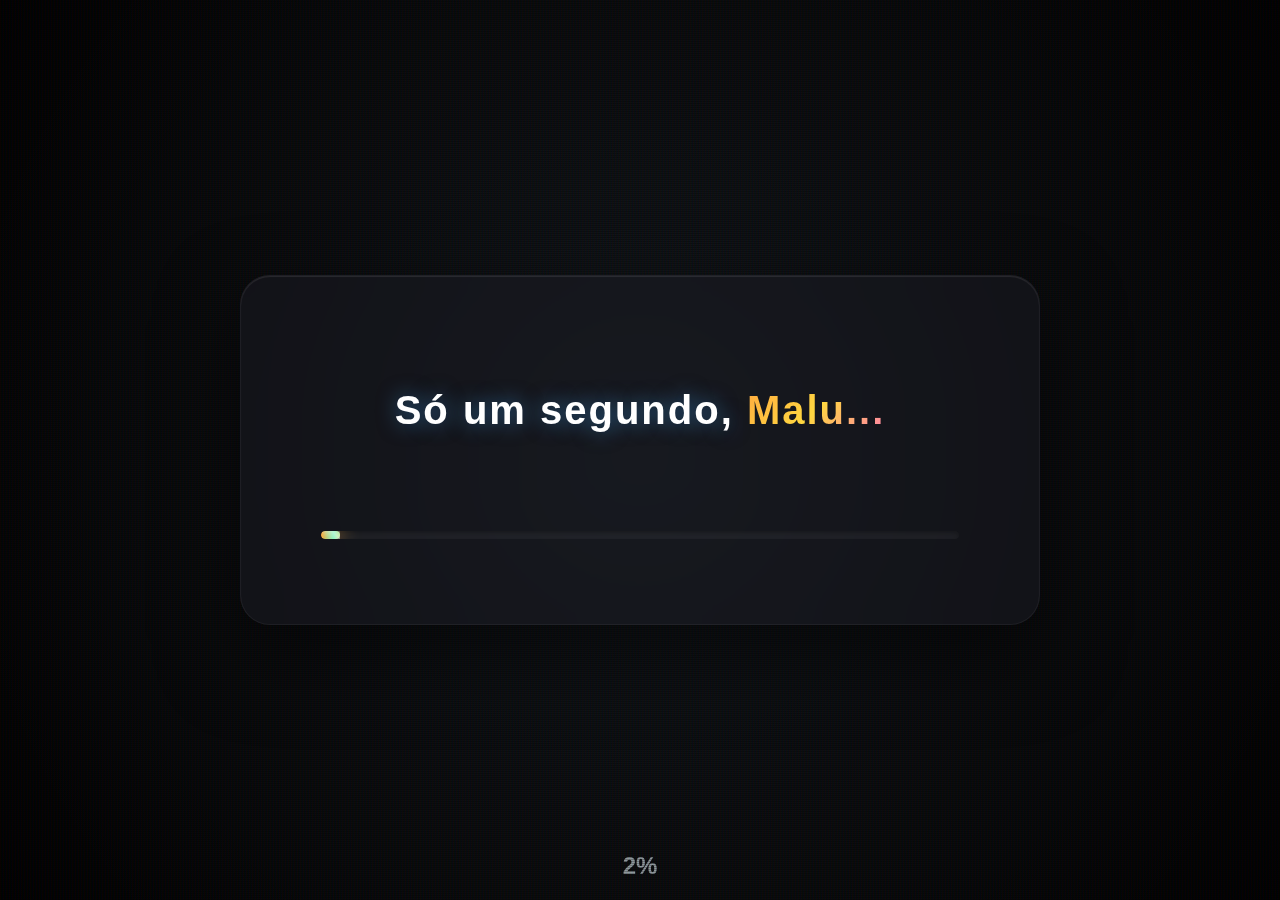
<file: index.html>
<!DOCTYPE html>
<html lang="en">
<head>
    <meta charset="UTF-8">
    <meta name="viewport" content="width=device-width, initial-scale=1.0">
    <title>Surpresa?</title>
    <link rel="stylesheet" href="assets/css/style.css">
</head>
<body>

    <!-- Vignette Overlay for Transitions -->
    <div id="vignette-overlay"></div>

    <!-- Confetti Canvas -->
    <canvas id="confetti-canvas"></canvas>

    <!-- Splash Screen Section -->
    <section id="splash-screen">
        <div class="splash-content">
            <div class="splash-text" data-text="Só um segundo, Malu...">Só um segundo, <span class="highlight-name">Malu...</span></div>
            
            <div class="progress-container">
                <div class="progress-bar"></div>
            </div>
            
            <button id="start-btn" class="hidden">Iniciar</button>
        </div>
        <div class="splash-footer">0%</div>
    </section>

    <!-- Scripts -->
    <script src="assets/js/utils/storage.js"></script>
    <script src="assets/js/animations/confetti.js"></script>
    <script src="assets/js/main.js"></script>
</body>
</html>
</file>
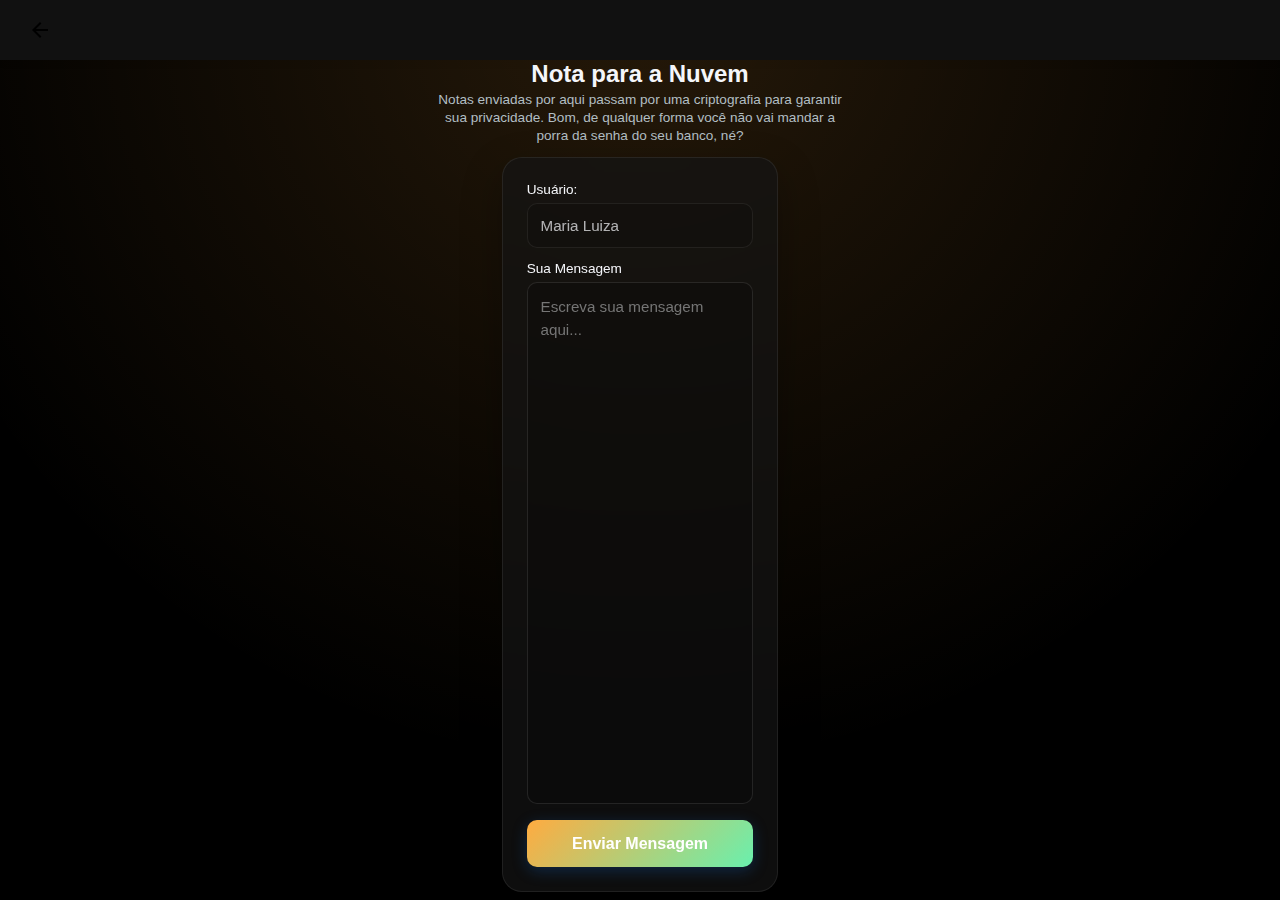
<file: assets/html/finale.html>
<!DOCTYPE html>
<html lang="pt-BR">
<head>
    <meta charset="UTF-8">
    <meta name="viewport" content="width=device-width, initial-scale=1.0">
    <title>Final</title>
    <link rel="stylesheet" href="../css/style.css">
    <style>
        /* Finale specific styles */
        body {
            overflow: hidden; /* Prevent page scroll */
            background-image: radial-gradient(circle at 50% 0%, rgba(255, 171, 64, 0.15), transparent 70%);
        }

        .finale-container {
            max-width: 500px;
            margin: 0 auto;
            padding: 0 1.5rem;
            text-align: center;
            height: calc(100dvh - 60px); /* Subtract header height */
            display: flex;
            flex-direction: column;
            justify-content: center;
            box-sizing: border-box;
        }
        
        .note-form {
            background: rgba(20, 20, 20, 0.7);
            backdrop-filter: blur(20px);
            -webkit-backdrop-filter: blur(20px);
            padding: 1.5rem;
            border-radius: 20px;
            box-shadow: 0 15px 40px rgba(0, 0, 0, 0.3);
            text-align: left;
            border: 1px solid rgba(255, 255, 255, 0.08);
            display: flex;
            flex-direction: column;
            flex-grow: 1;
            max-height: calc(100dvh - 100px); /* Ensure it fits in viewport */
            margin-bottom: 0.5rem;
        }

        h1 {
            font-size: 1.5rem;
            margin-bottom: 0.2rem;
        }

        .finale-desc {
            color: var(--text-light);
            font-size: 0.85rem;
            margin-bottom: 0.8rem;
            line-height: 1.3;
            padding: 0 1rem;
        }

        .form-group {
            margin-bottom: 0.8rem;
            flex-shrink: 0;
        }

        /* Make the message group grow to fill space */
        .form-group.message-group {
            flex-grow: 1;
            display: flex;
            flex-direction: column;
            min-height: 0;
            margin-bottom: 1rem;
        }

        .form-label {
            display: block;
            margin-bottom: 0.4rem;
            color: var(--text-color);
            font-weight: 500;
            font-size: 0.85rem;
        }

        .form-input, .form-textarea {
            width: 100%;
            padding: 0.8rem;
            border-radius: 10px;
            border: 1px solid rgba(255, 255, 255, 0.1);
            background: rgba(0, 0, 0, 0.2);
            color: var(--text-color);
            font-family: inherit;
            font-size: 0.95rem;
            transition: all 0.3s ease;
        }

        .form-input:focus, .form-textarea:focus {
            outline: none;
            border-color: var(--primary-color);
            box-shadow: 0 0 0 3px rgba(255, 171, 64, 0.15);
            background: rgba(0, 0, 0, 0.3);
        }

        .form-textarea {
            height: 100%; /* Fill the flex container */
            resize: none;
            overflow-y: auto;
            line-height: 1.5;
            min-height: 80px;
        }

        @media (max-width: 768px) {
            .finale-container {
                padding-left: 1rem;
                padding-right: 1rem;
            }
            
            .note-form {
                padding: 1.2rem;
            }
        }

        .submit-btn {
            width: 100%;
            padding: 0.9rem;
            background: linear-gradient(135deg, var(--primary-color), var(--secondary-color));
            color: white;
            border: none;
            border-radius: 10px;
            font-size: 1rem;
            font-weight: 600;
            cursor: pointer;
            transition: transform 0.2s, opacity 0.2s, box-shadow 0.2s;
            box-shadow: 0 4px 15px rgba(21, 101, 192, 0.3);
        }

        .submit-btn:hover {
            transform: translateY(-2px);
            opacity: 0.95;
            box-shadow: 0 6px 20px rgba(21, 101, 192, 0.4);
        }

        .submit-btn:active {
            transform: translateY(0);
        }

        .submit-btn:disabled {
            opacity: 0.7;
            cursor: not-allowed;
            transform: none;
        }

        .status-message {
            margin-top: 0.8rem;
            padding: 0.8rem;
            border-radius: 8px;
            text-align: center;
            display: none;
            font-weight: 500;
            font-size: 0.9rem;
            animation: fadeIn 0.3s ease;
        }

        @keyframes fadeIn {
            from { opacity: 0; transform: translateY(-10px); }
            to { opacity: 1; transform: translateY(0); }
        }

        .status-success {
            background: rgba(46, 204, 113, 0.15);
            color: var(--secondary-color);
            border: 1px solid var(--secondary-color);
        }

        .status-error {
            background: rgba(231, 76, 60, 0.15);
            color: #e74c3c;
            border: 1px solid rgba(231, 76, 60, 0.2);
        }
    </style>
</head>
<body>
    <!-- Vignette Overlay -->
    <div id="vignette-overlay" class="vignette-active"></div>

    <section id="finale-page">
        <header>
            <button class="icon-btn" id="back-btn" onclick="window.location.href='hub.html'" aria-label="Voltar">
                <img src="../media/icons/arrow-left.svg" alt="Voltar" class="icon-svg">
            </button>
        </header>

        <main class="finale-container">
            <h1>Nota para a Nuvem</h1>
            <p class="finale-desc">Notas enviadas por aqui passam por uma criptografia para garantir sua privacidade. Bom, de qualquer forma você não vai mandar a porra da senha do seu banco, né?</p>

            <form id="note-form" class="note-form">
                <div class="form-group">
                    <label for="name" class="form-label">Usuário:</label>
                    <input type="text" id="name" name="name" class="form-input" value="Maria Luiza" readonly style="opacity: 0.7; cursor: default;">
                </div>

                <div class="form-group message-group">
                    <label for="message" class="form-label">Sua Mensagem</label>
                    <textarea id="message" name="message" class="form-textarea" placeholder="Escreva sua mensagem aqui..." required></textarea>
                </div>

                <button type="submit" class="submit-btn">Enviar Mensagem</button>
                
                <div id="status-message" class="status-message"></div>
            </form>
        </main>
    </section>

    <script src="../js/send_note.js"></script>
    <script>
        // Simple vignette fade out on load
        window.addEventListener('load', () => {
            const vignette = document.getElementById('vignette-overlay');
            if(vignette) {
                setTimeout(() => {
                    vignette.classList.remove('vignette-active');
                }, 100);
            }
        });
    </script>
</body>
</html>
</file>
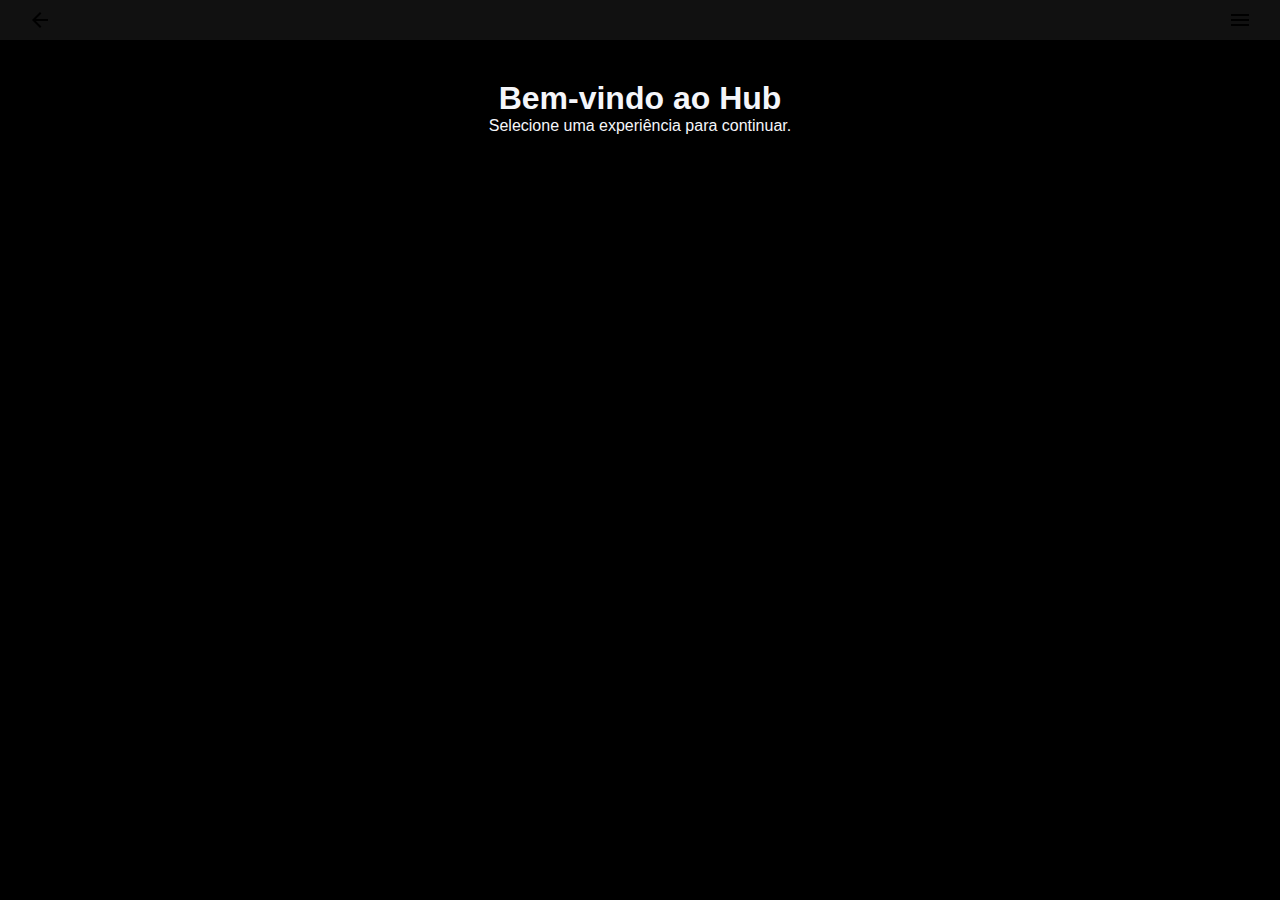
<file: assets/html/hub.html>
<!DOCTYPE html>
<html lang="en">
<head>
    <meta charset="UTF-8">
    <meta name="viewport" content="width=device-width, initial-scale=1.0">
    <title>Hub</title>
    <link rel="stylesheet" href="../css/style.css">
</head>
<body>
    <!-- Vignette Overlay (Starts active for fade-in effect) -->
    <div id="vignette-overlay" class="vignette-active"></div>

    <section id="hub-page" class="hub-visible">
        <header>
            <button class="icon-btn" id="back-btn" aria-label="Go Back">
                <img src="../media/icons/arrow-left.svg" alt="Back" class="icon-svg">
            </button>
            
            <button class="icon-btn" id="menu-btn" aria-label="Menu">
                <img src="../media/icons/menu.svg" alt="Menu" class="icon-svg">
            </button>
        </header>

        <main class="hub-main">
            <h1>Bem-vindo ao Hub</h1>
            <p>Selecione uma experiência para continuar.</p>

            <div class="hub-grid">
                <!-- Puns Card -->
                <div class="hub-card" onclick="window.location.href='puns.html'" style="--delay: 0.1s">
                    <div class="card-icon-wrapper">
                        <img src="../media/icons/smile.svg" alt="Puns" class="card-icon">
                    </div>
                    <div class="card-title">Piadas, literalmente...</div>
                    <div class="card-desc">
                        Bom, piadas... todos nós gostamos de piadas.
                    </div>
                </div>

                <!-- Messages Card -->
                <div class="hub-card" onclick="window.location.href='messages.html'" style="--delay: 0.2s">
                    <div class="card-icon-wrapper">
                        <img src="../media/icons/chat.svg" alt="Messages" class="card-icon">
                    </div>
                    <div class="card-title">Mensagem Especial</div>
                    <div class="card-desc">
                        Uma mensagem especial para você, com carinho.
                    </div>
                </div>

                <!-- Info Card -->
                <div class="hub-card" onclick="window.location.href='info.html'" style="--delay: 0.3s">
                    <div class="card-icon-wrapper">
                        <img src="../media/icons/info.svg" alt="Info" class="card-icon">
                    </div>
                    <div class="card-title">Sobre</div>
                    <div class="card-desc">
                        Que tal saber mais sobre tudo isso, huh?<br>
                        Vai ser divertido, prometo...
                    </div>
                </div>

                <!-- Finale Card -->
                <div class="hub-card card-finale" onclick="window.location.href='finale.html'" style="--delay: 0.4s">
                    <div class="card-icon-wrapper">
                        <img src="../media/icons/question.svg" alt="Finale" class="card-icon">
                    </div>
                    <div class="card-title">Deixe um Recado</div>
                    <div class="card-desc">
                        O título é bem intuitivo :D.
                    </div>
                </div>
            </div>
        </main>

        <!-- Sidebar Overlay -->
        <div id="sidebar-overlay"></div>

        <!-- Sidebar -->
        <aside id="sidebar">
            <div class="sidebar-header">
                <button class="icon-btn" id="close-btn" aria-label="Close Menu">
                    <img src="../media/icons/close.svg" alt="Close" class="icon-svg">
                </button>
            </div>

            <div class="profile-section">
                <div class="profile-container">
                    <div class="profile-pic"></div>
                    <img src="../media/images/myframe.webp" class="profile-frame" alt="Frame">
                </div>
                <h3>Antônio J. T. Neto</h3>
                <div class="class-badge">Turma de 2025</div>
            </div>

            <div class="sidebar-stats">
                <div class="stat-item">
                    <span class="stat-label">Dias Sobrevividos</span>
                    <span class="stat-value">1.068</span>
                </div>
                <div class="stat-item">
                    <span class="stat-label">Ouvimos Taylor Swift</span>
                    <span class="stat-value">984.257x</span>
                </div>
                <div class="stat-item">
                    <span class="stat-label">Páginas feitas do TC</span>
                    <span class="stat-value">8.173</span>
                </div>
                <div class="stat-item">
                    <span class="stat-label">Nível de sanidade</span>
                    <span class="stat-value">1%</span>
                </div>
                <div class="stat-item">
                    <span class="stat-label">Canetas perdidas</span>
                    <span class="stat-value">356</span>
                </div>
                <div class="stat-item">
                    <span class="stat-label">Atrasos nas aulas</span>
                    <span class="stat-value">172</span>
                </div>
                <div class="stat-item">
                    <span class="stat-label">Neurônios</span>
                    <span class="stat-value">3</span>
                </div>
            </div>

            <button class="finale-btn" id="reason-btn">
                <img src="../media/icons/question.svg" alt="Reason" class="icon-svg finale-icon">
                Motivo?
            </button>
        </aside>
    </section>

    <!-- Reason Overlay -->
    <div id="reason-overlay">
        <canvas id="fireworks-canvas"></canvas>

        <button id="back-btn-reason">
            <svg xmlns="http://www.w3.org/2000/svg" viewBox="0 0 24 24">
                <path d="M20 11H7.83l5.59-5.59L12 4l-8 8 8 8 1.41-1.41L7.83 13H20v-2z"/>
            </svg>
        </button>

        <div class="reason-card">
            <h1 class="reason-title">O Motivo</h1>
            <p class="reason-text">
                Lembre-se que mesmo na escuridão, eu estarei lá, segurando uma chama de esperança e apoio.<br>
                Você é mais forte do que imagina, e sempre me enche de orgulho.<br><br>
                Em todas as suas conquistas, estarei lá, aplaudindo, mais alto que todas as mágoas se esvairão.
            </p>
        </div>

        <div class="reason-footer">
            Te amo, viu? <span class="heart-icon">😉🫶🏻</span>
        </div>
    </div>

    <!-- Scripts -->
    <script src="../js/utils/storage.js"></script>
    <script src="../js/animations/fireworks.js"></script>
    <script src="../js/main.js"></script>
</body>
</html>
</file>
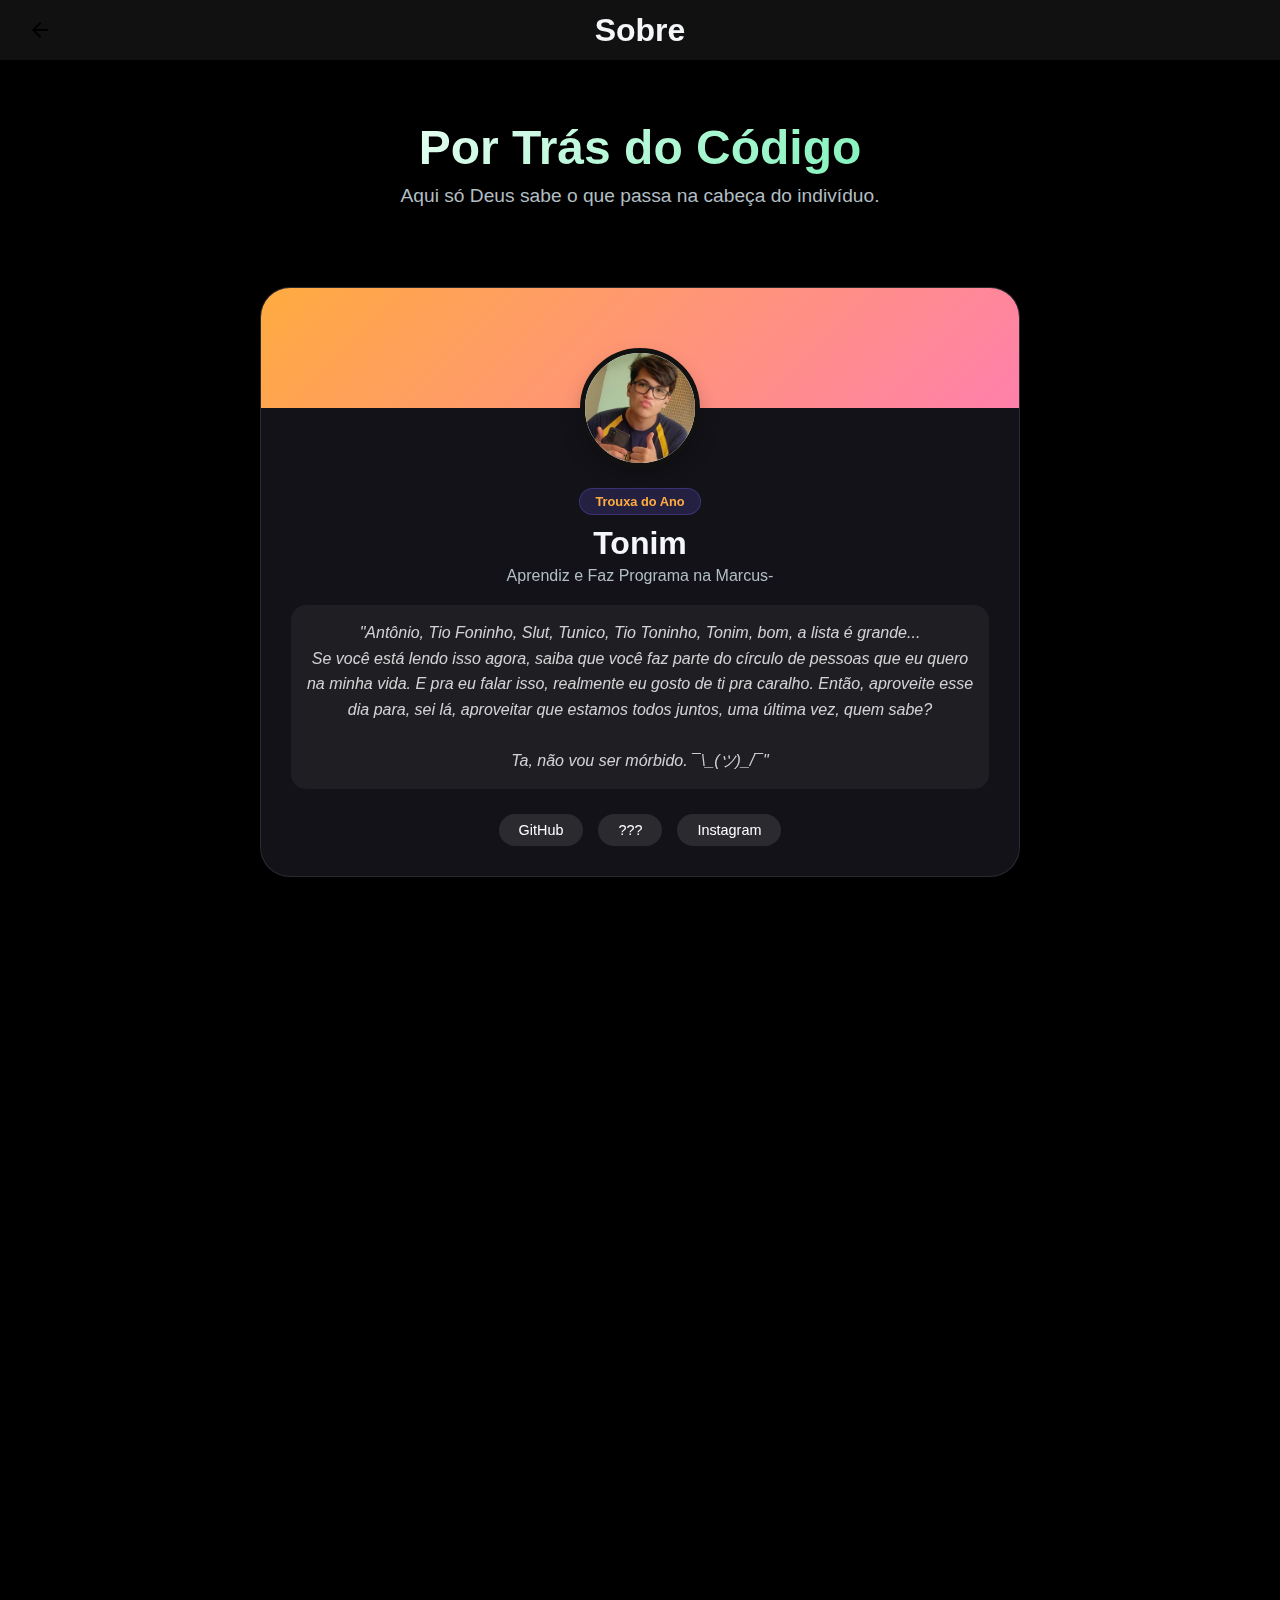
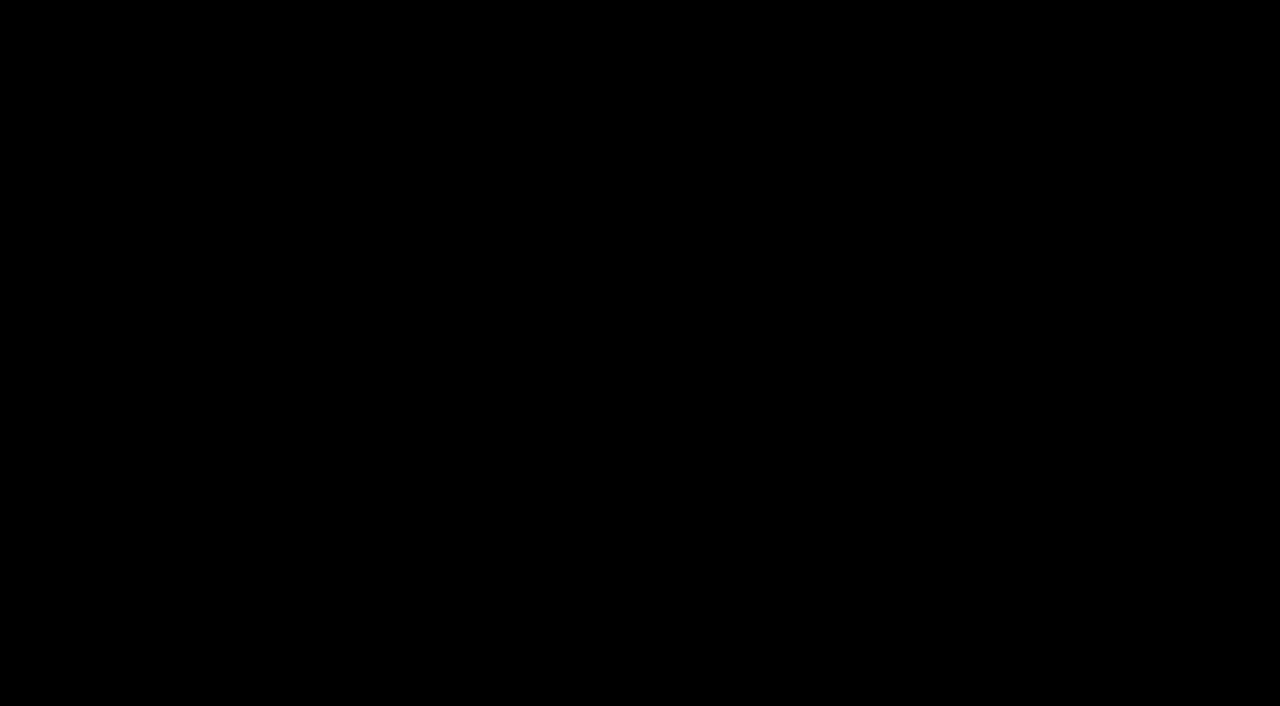
<file: assets/html/info.html>
<!DOCTYPE html>
<html lang="en">
<head>
    <meta charset="UTF-8">
    <meta name="viewport" content="width=device-width, initial-scale=1.0">
    <title>Informação</title>
    <link rel="stylesheet" href="../css/style.css">
    <style>
        /* Inline styles for specific page layout adjustments */
        .about-hero {
            text-align: center;
            padding: 40px 20px;
            animation: fadeInUp 0.8s ease-out;
        }
        
        .about-hero h1 {
            font-size: 3rem;
            background: linear-gradient(135deg, #fff, var(--secondary-color));
            -webkit-background-clip: text;
            background-clip: text;
            -webkit-text-fill-color: transparent;
            margin-bottom: 10px;
        }

        .about-hero p {
            color: var(--text-light);
            font-size: 1.2rem;
            max-width: 600px;
            margin: 0 auto;
        }

        .creator-section {
            margin: 40px auto;
            max-width: 800px;
            animation: fadeInUp 0.8s ease-out 0.2s backwards;
        }

        .tech-grid {
            display: grid;
            grid-template-columns: repeat(auto-fit, minmax(250px, 1fr));
            gap: 25px;
            margin: 40px 0;
            animation: fadeInUp 0.8s ease-out 0.4s backwards;
        }

        .fun-facts {
            display: flex;
            justify-content: space-around;
            flex-wrap: wrap;
            gap: 20px;
            margin: 60px 0;
            animation: fadeInUp 0.8s ease-out 0.6s backwards;
        }
    </style>
</head>
<body class="scrollable-body">
    <div id="vignette-overlay" class="vignette-active"></div>
    
    <header>
        <button class="icon-btn" id="back-btn" onclick="goBack()">
            <img src="../media/icons/arrow-left.svg" alt="Back" class="icon-svg">
        </button>
        <h1>Sobre</h1>
        <div style="width: 40px;"></div>
    </header>

    <main class="content-container">
        
        <!-- Hero -->
        <section class="about-hero">
            <h1>Por Trás do Código</h1>
            <p>Aqui só Deus sabe o que passa na cabeça do indivíduo.</p>
        </section>

        <!-- Creator Profile -->
        <section class="creator-section">
            <div class="creator-card">
                <div class="creator-bg"></div>
                <div class="creator-content">
                    <div class="creator-avatar">
                        <img src="../media/images/myframe.webp" alt="Creator" onerror="this.src='https://api.dicebear.com/7.x/avataaars/svg?seed=Felix'">
                    </div>
                    <div class="creator-info">
                        <div class="creator-badge">Trouxa do Ano</div>
                        <h2>Tonim</h2>
                        <p>Aprendiz e Faz Programa na Marcus-</p>
                        <div class="creator-bio">
                            "Antônio, Tio Foninho, Slut, Tunico, Tio Toninho, Tonim, bom, a lista é grande...<br>
                            Se você está lendo isso agora, saiba que você faz parte do círculo de pessoas que eu quero na minha vida.
                            E pra eu falar isso, realmente eu gosto de ti pra caralho. Então, aproveite esse dia para, sei lá, aproveitar que estamos todos juntos, uma última vez, quem sabe?<br><br>
                            Ta, não vou ser mórbido. ¯\_(ツ)_/¯"
                        </div>
                        <div class="creator-socials">
                            <a href="https://github.com/ZpkDxGames" class="social-link">GitHub</a>
                            <a href="https://youtu.be/oHg5SJYRHA0?si=Hl9xx7-z-jNQ4uXm" class="social-link">???</a>
                            <a href="https://www.instagram.com/_tonim.br/" class="social-link">Instagram</a>
                        </div>
                    </div>
                </div>
            </div>
        </section>

        <!-- Tech Specs -->
        <h2 class="section-header">Arquitetura do Sistema</h2>
        <div class="tech-grid">
            <div class="tech-card">
                <div class="tech-icon">🧠</div>
                <h3>Núcleo de IA</h3>
                <p>Alimentado por <strong>Llama 3 70B</strong>, um modelo de altíssima capacidade. Capaz de conversas sensíveis ao contexto, adaptação de personalidade e retenção de memória.</p>
                <div class="tech-tag">Rede Neural</div>
            </div>
            <div class="tech-card">
                <div class="tech-icon">🎨</div>
                <h3>UI / UX</h3>
                <p>Linguagem de design Glassmorphism com efeitos de iluminação dinâmica. Layout totalmente responsivo com transições suaves aceleradas por hardware.</p>
                <div class="tech-tag">Variáveis CSS³</div>
            </div>
            <div class="tech-card">
                <div class="tech-icon">⚡</div>
                <h3>Desempenho</h3>
                <p>Arquitetura JavaScript sem dependências. Manipulação de DOM otimizada e gerenciamento de estado em armazenamento local.</p>
                <div class="tech-tag">Matriz em JavaScript</div>
            </div>
            <div class="tech-card">
                <div class="tech-icon">🔒</div>
                <h3>Privacidade</h3>
                <p>Armazenamento de sessão no lado do cliente. Suas conversas vivem no seu navegador e nunca são armazenadas em servidores externos.</p>
                <div class="tech-tag">Local Storage</div>
            </div>
        </div>

        <!-- Fun Facts -->
        <h2 class="section-header">Estatísticas do Projeto</h2>
        <div class="fun-facts">
            <div class="fact-item">
                <div class="fact-value" data-target="30.242">0</div>
                <div class="fact-label">Linhas de Código</div>
            </div>
            <div class="fact-item">
                <div class="fact-value" data-target="306">0</div>
                <div class="fact-label">Arquivos Fonte</div>
            </div>
            <div class="fact-item">
                <div class="fact-value" data-target="999">0</div>
                <div class="fact-label">Unidades de Cafeína</div>
            </div>
            <div class="fact-item">
                <div class="fact-value" data-target="100">0</div>
                <div class="fact-label">% Gratidão</div>
            </div>
        </div>

    </main>

    <script src="../js/utils/storage.js"></script>
    <script>
        const vignette = document.getElementById('vignette-overlay');
        window.addEventListener('load', () => {
            setTimeout(() => { if(vignette) vignette.classList.remove('vignette-active'); }, 100);
            animateCounters();
        });
        function goBack() {
            if(vignette) vignette.classList.add('vignette-active');
            setTimeout(() => { window.location.href = 'hub.html'; }, 500);
        }

        function animateCounters() {
            const counters = document.querySelectorAll('.fact-value');
            counters.forEach(counter => {
                const target = +counter.getAttribute('data-target');
                const duration = 2000; // 2 seconds
                const increment = target / (duration / 16); // 60fps
                
                let current = 0;
                const updateCounter = () => {
                    current += increment;
                    if (current < target) {
                        counter.innerText = Math.ceil(current);
                        requestAnimationFrame(updateCounter);
                    } else {
                        counter.innerText = target;
                        if(target === 100) counter.innerText += "%";
                    }
                };
                updateCounter();
            });
        }
    </script>
</body>
</html>
</file>
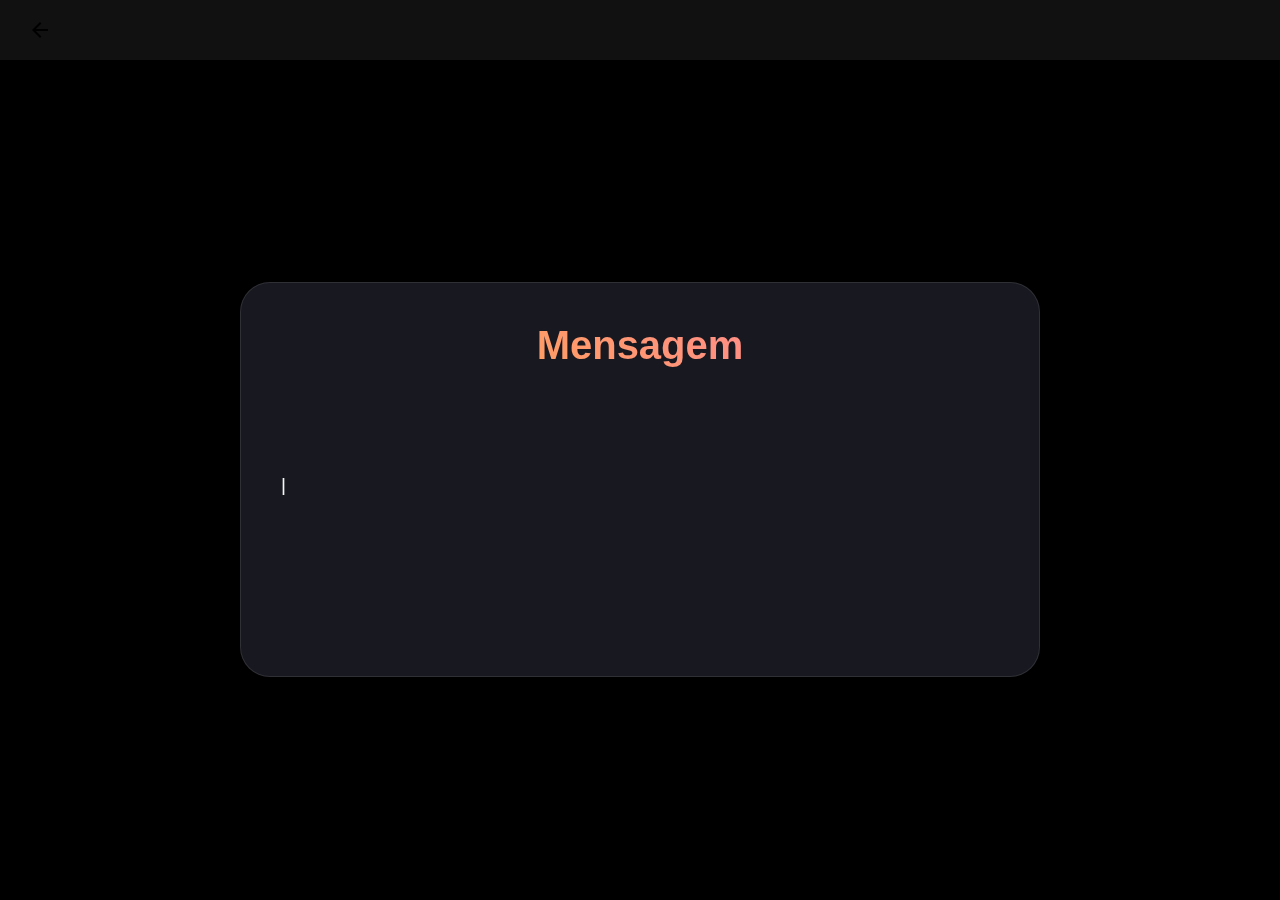
<file: assets/html/messages.html>
<!DOCTYPE html>
<html lang="en">
<head>
    <meta charset="UTF-8">
    <meta name="viewport" content="width=device-width, initial-scale=1.0">
    <title>Mensagem Especial</title>
    <link rel="stylesheet" href="../css/style.css">
</head>
<body>
    <div id="vignette-overlay" class="vignette-active"></div>
    
    <header>
        <button class="icon-btn" id="back-btn" onclick="window.location.href='hub.html'">
            <img src="../media/icons/arrow-left.svg" alt="Back" class="icon-svg">
        </button>
    </header>

    <main class="message-page">
        <div class="message-card">
            <div class="message-content">
                <h1 class="message-title">Mensagem</h1>
                <div class="message-body">
                    <p id="typing-text"></p>
                </div>
            </div>
        </div>
    </main>

    <script src="../js/animations/confetti.js"></script>
    <script src="../js/messages.js"></script>
</body>
</html>
</file>
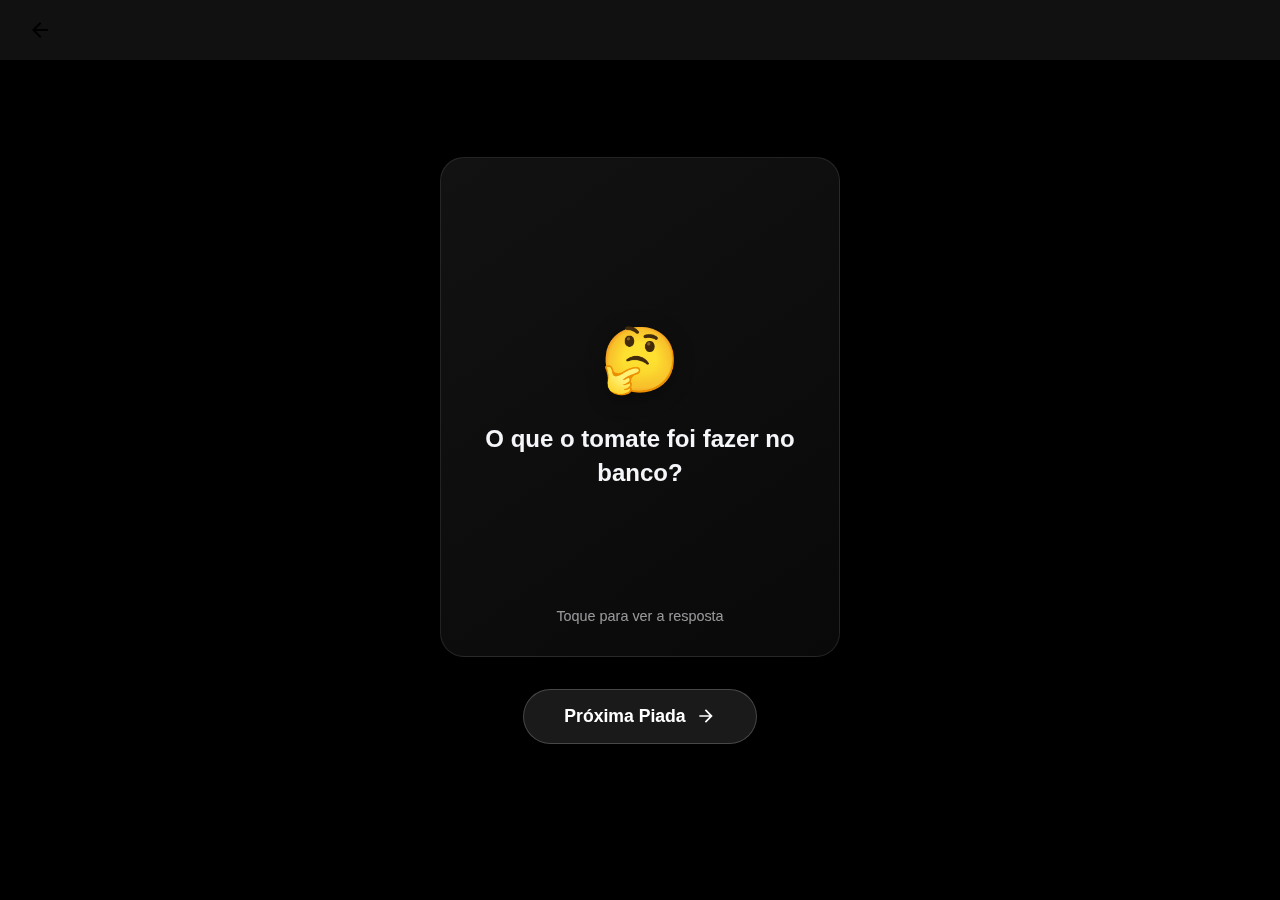
<file: assets/html/puns.html>
<!DOCTYPE html>
<html lang="pt-BR">
<head>
    <meta charset="UTF-8">
    <meta name="viewport" content="width=device-width, initial-scale=1.0">
    <title>Piadas & Risadas</title>
    <link rel="stylesheet" href="../css/style.css">
    <style>
        /* Puns Page Specific Styles */
        body {
            overflow: hidden; /* Prevent scrolling, we want a contained app-like feel */
        }

        .puns-container {
            height: 100vh;
            display: flex;
            flex-direction: column;
            align-items: center;
            justify-content: center;
            padding: 20px;
            position: relative;
            z-index: 1;
        }

        #pun-card-container {
            width: 100%;
            max-width: 400px;
            height: 500px;
            position: relative;
            perspective: 1000px;
        }

        .pun-display-card {
            width: 100%;
            height: 100%;
            position: absolute;
            top: 0;
            left: 0;
            cursor: pointer;
            transition: transform 0.5s cubic-bezier(0.4, 0.0, 0.2, 1), opacity 0.5s;
            transform-style: preserve-3d;
        }

        .pun-display-card.entering {
            transform: translateX(120%) rotate(10deg);
            opacity: 0;
        }

        .pun-display-card.exiting {
            transform: translateX(-120%) rotate(-10deg);
            opacity: 0;
        }

        .pun-inner {
            position: relative;
            width: 100%;
            height: 100%;
            text-align: center;
            transition: transform 0.6s;
            transform-style: preserve-3d;
            box-shadow: 0 20px 50px rgba(0,0,0,0.3);
            border-radius: 24px;
        }

        .pun-display-card.flipped .pun-inner {
            transform: rotateY(180deg);
        }

        .pun-front, .pun-back {
            position: absolute;
            width: 100%;
            height: 100%;
            -webkit-backface-visibility: hidden;
            backface-visibility: hidden;
            border-radius: 24px;
            display: flex;
            flex-direction: column;
            align-items: center;
            justify-content: center;
            padding: 2rem;
            background: rgba(20, 20, 20, 0.8);
            backdrop-filter: blur(20px);
            border: 1px solid rgba(255,255,255,0.1);
        }

        .pun-front {
            background: linear-gradient(145deg, rgba(20, 20, 20, 0.9), rgba(10, 10, 10, 0.9));
        }

        .pun-back {
            background: linear-gradient(145deg, var(--primary-color), var(--secondary-color));
            transform: rotateY(180deg);
            color: white;
        }

        .pun-icon {
            font-size: 4rem;
            margin-bottom: 1.5rem;
            filter: drop-shadow(0 4px 10px rgba(0,0,0,0.3));
        }

        .pun-text {
            font-size: 1.5rem;
            line-height: 1.4;
            font-weight: 600;
        }

        .tap-hint {
            position: absolute;
            bottom: 2rem;
            font-size: 0.9rem;
            opacity: 0.6;
            animation: pulse 2s infinite;
        }

        @keyframes pulse {
            0%, 100% { opacity: 0.6; }
            50% { opacity: 1; }
        }

        .controls-area {
            margin-top: 2rem;
            z-index: 10;
        }

        .next-btn {
            background: rgba(255, 255, 255, 0.1);
            border: 1px solid rgba(255, 255, 255, 0.2);
            color: white;
            padding: 1rem 2.5rem;
            border-radius: 50px;
            font-size: 1.1rem;
            font-weight: 600;
            cursor: pointer;
            transition: all 0.3s ease;
            display: flex;
            align-items: center;
            gap: 10px;
            backdrop-filter: blur(10px);
        }

        .next-btn:hover {
            background: white;
            color: var(--background-color);
            transform: translateY(-2px);
            box-shadow: 0 10px 20px rgba(0,0,0,0.2);
        }

        .next-btn img {
            filter: invert(1);
            transition: filter 0.3s ease;
        }

        .next-btn:hover img {
            filter: invert(0);
        }

        .next-btn:active {
            transform: translateY(0);
        }

        /* Emoji Particles */
        .emoji-particle {
            position: fixed;
            font-size: 2rem;
            pointer-events: none;
            animation: particleFly 1s ease-out forwards;
            z-index: 100;
        }

        @keyframes particleFly {
            0% {
                opacity: 1;
                transform: translate(0, 0) scale(0.5);
            }
            100% {
                opacity: 0;
                transform: translate(var(--tx), var(--ty)) scale(1.5);
            }
        }
    </style>
</head>
<body>
    <!-- Vignette Overlay -->
    <div id="vignette-overlay" class="vignette-active"></div>

    <header style="position: fixed; top: 0; left: 0; width: 100%; padding: 20px; z-index: 100;">
        <button class="icon-btn" id="back-btn" onclick="window.location.href='hub.html'" aria-label="Voltar">
            <img src="../media/icons/arrow-left.svg" alt="Voltar" class="icon-svg">
        </button>
    </header>

    <main class="puns-container">
        <div id="pun-card-container">
            <!-- Cards will be injected here by JS -->
        </div>

        <div class="controls-area">
            <button id="next-pun-btn" class="next-btn">
                <span>Próxima Piada</span>
                <img src="../media/icons/arrow-right.svg" alt="Next" style="width: 20px; height: 20px;">
            </button>
        </div>
    </main>

    <script src="../js/puns.js"></script>
    <script>
        // Simple vignette fade out on load
        window.addEventListener('load', () => {
            const vignette = document.getElementById('vignette-overlay');
            if(vignette) {
                setTimeout(() => {
                    vignette.classList.remove('vignette-active');
                }, 100);
            }
        });
    </script>
</body>
</html>
</file>
<file: assets/css/style.css>
@import 'variables.css';

* {
    margin: 0;
    padding: 0;
    box-sizing: border-box;
    font-family: 'Segoe UI', Tahoma, Geneva, Verdana, sans-serif;
    -webkit-tap-highlight-color: transparent;
}

body, html {
    width: 100%;
    height: 100%;
    overflow: hidden; /* Prevent scrolling during transitions */
    background-color: var(--background-color);
    color: var(--text-color);
}

body.scrollable-body {
    overflow-y: auto;
    overflow-x: hidden;
}

/* --- Custom Scrollbar --- */
/* Works on Firefox */
* {
    scrollbar-width: thin;
    scrollbar-color: var(--secondary-color) transparent;
}

/* Works on Chrome, Edge, and Safari */
*::-webkit-scrollbar {
    width: 6px;
}

*::-webkit-scrollbar-track {
    background: transparent;
}

*::-webkit-scrollbar-thumb {
    background-color: var(--secondary-color);
    border-radius: 20px;
    border: 2px solid transparent; /* Creates padding around scroll thumb */
    background-clip: content-box;
}

*::-webkit-scrollbar-thumb:hover {
    background-color: var(--primary-color);
}

/* --- Utility Classes --- */
.hidden {
    display: none !important;
}

.fade-out {
    opacity: 0;
    pointer-events: none;
}

/* --- Vignette Overlay --- */
#vignette-overlay {
    position: fixed;
    top: 0;
    left: 0;
    width: 100%;
    height: 100%;
    pointer-events: none;
    z-index: 9999;
    background: radial-gradient(circle, transparent 50%, black 150%);
    opacity: 0;
    transition: opacity 1s ease;
}

.vignette-active {
    opacity: 1 !important;
    background-color: rgba(0,0,0,0.8) !important; /* Darken screen */
}

/* --- Splash Screen --- */
#splash-screen {
    position: fixed;
    top: 0;
    left: 0;
    width: 100%;
    height: 100%;
    display: flex;
    flex-direction: column;
    justify-content: center;
    align-items: center;
    background: radial-gradient(circle at center, var(--surface-color) 0%, var(--background-color) 100%);
    z-index: 1000;
    transition: opacity 0.8s cubic-bezier(0.7, 0, 0.3, 1);
    overflow: hidden;
}

/* Scanline Effect */
#splash-screen::after {
    content: " ";
    display: block;
    position: absolute;
    top: 0;
    left: 0;
    bottom: 0;
    right: 0;
    background: linear-gradient(rgba(18, 16, 16, 0) 50%, rgba(0, 0, 0, 0.25) 50%), linear-gradient(90deg, rgba(255, 0, 0, 0.06), rgba(0, 255, 0, 0.02), rgba(0, 0, 255, 0.06));
    z-index: 2;
    background-size: 100% 2px, 3px 100%;
    pointer-events: none;
}

/* Background decorative elements for depth */
#splash-screen::before {
    content: '';
    position: absolute;
    width: 150%;
    height: 150%;
    background: radial-gradient(circle, rgba(66, 165, 245, 0.05) 0%, transparent 60%);
    animation: rotateBackground 30s linear infinite;
    pointer-events: none;
}

.splash-content {
    text-align: center;
    width: 90%;
    max-width: 800px;
    padding: 50px;
    background: rgba(30, 30, 40, 0.4);
    backdrop-filter: blur(20px);
    -webkit-backdrop-filter: blur(20px);
    border-radius: 30px;
    box-shadow: 
        0 30px 80px rgba(0, 0, 0, 0.5),
        0 1px 1px rgba(255, 255, 255, 0.1) inset;
    border: 1px solid rgba(255, 255, 255, 0.05);
    position: relative;
    z-index: 10;
    transform: translateY(0);
    transition: transform 0.3s ease;
}

.splash-content:hover {
    transform: translateY(-5px) scale(1.01);
    box-shadow: 
        0 40px 90px rgba(0, 0, 0, 0.6),
        0 1px 1px rgba(255, 255, 255, 0.2) inset;
    border-color: rgba(255, 255, 255, 0.1);
}

.splash-text {
    font-size: 2.5rem;
    margin-bottom: 40px;
    font-weight: 800;
    color: white;
    text-shadow: 0 0 20px rgba(66, 165, 245, 0.5);
    letter-spacing: 2px;
    position: relative;
    display: inline-block;
    white-space: nowrap;
}

.highlight-name {
    background: linear-gradient(135deg, var(--primary-color), var(--highlight-color), var(--accent-color));
    -webkit-background-clip: text;
    background-clip: text;
    color: transparent;
    text-shadow: none; /* Remove shadow to make gradient clear */
    position: relative;
    display: inline-block;
}

@media (max-width: 768px) {
    .splash-text {
        font-size: 1.5rem;
        white-space: normal; /* Allow wrapping on very small screens if needed, or keep nowrap and scale down */
    }
}

/* Glitch Effect Animation */
@keyframes glitch-anim {
    0% { clip-path: inset(20% 0 80% 0); transform: translate(-2px, 1px); }
    20% { clip-path: inset(60% 0 10% 0); transform: translate(2px, -1px); }
    40% { clip-path: inset(40% 0 50% 0); transform: translate(-2px, 2px); }
    60% { clip-path: inset(80% 0 5% 0); transform: translate(2px, -2px); }
    80% { clip-path: inset(10% 0 70% 0); transform: translate(-1px, 1px); }
    100% { clip-path: inset(30% 0 50% 0); transform: translate(1px, -1px); }
}

.splash-text::before,
.splash-text::after {
    content: attr(data-text);
    position: absolute;
    top: 0;
    left: 0;
    width: 100%;
    height: 100%;
    background: var(--background-color);
}

.splash-text::before {
    left: 2px;
    text-shadow: -1px 0 var(--primary-color);
    clip-path: inset(0 0 0 0);
    animation: glitch-anim 2s infinite linear alternate-reverse;
    display: none; 
}

.splash-text::after {
    left: -2px;
    text-shadow: -1px 0 var(--secondary-color);
    clip-path: inset(0 0 0 0);
    animation: glitch-anim 3s infinite linear alternate-reverse;
    display: none;
}

.splash-text.glitch-active::before,
.splash-text.glitch-active::after {
    display: block;
}

.progress-container {
    width: 100%;
    height: 8px;
    background-color: rgba(255, 255, 255, 0.05);
    border-radius: 20px;
    overflow: hidden;
    position: relative;
    margin-bottom: 25px;
    box-shadow: inset 0 2px 5px rgba(0,0,0,0.3);
}

.progress-bar {
    height: 100%;
    width: 0%;
    background: linear-gradient(90deg, var(--primary-color), var(--secondary-color), var(--highlight-color), var(--accent-color));
    background-size: 200% 100%;
    border-radius: 20px;
    transition: width 0.1s linear;
    box-shadow: 0 0 20px var(--primary-color);
    position: relative;
    animation: gradientMove 2s linear infinite;
}

@keyframes gradientMove {
    0% { background-position: 100% 0; }
    100% { background-position: -100% 0; }
}

/* Shine effect on progress bar */
.progress-bar::after {
    content: '';
    position: absolute;
    top: 0;
    left: 0;
    bottom: 0;
    right: 0;
    background: linear-gradient(
        45deg, 
        rgba(255,255,255,0) 25%, 
        rgba(255,255,255,0.5) 50%, 
        rgba(255,255,255,0) 75%
    );
    background-size: 200% 200%;
    animation: shine 2s infinite linear;
}

.splash-footer {
    position: absolute;
    bottom: 20px;
    font-size: 1.5rem;
    font-weight: 900;
    color: var(--text-light);
    opacity: 0.8;
}

#start-btn {
    padding: 18px 50px;
    font-size: 1.3rem;
    font-weight: bold;
    background: linear-gradient(135deg, var(--primary-color), var(--highlight-color), var(--secondary-color));
    color: white;
    border: none;
    border-radius: 50px;
    cursor: pointer;
    box-shadow: 
        0 10px 20px rgba(108, 92, 231, 0.3),
        0 0 0 4px rgba(108, 92, 231, 0.1);
    transition: all 0.3s cubic-bezier(0.175, 0.885, 0.32, 1.275);
    animation: popIn 0.6s cubic-bezier(0.175, 0.885, 0.32, 1.275);
    text-transform: uppercase;
    letter-spacing: 1px;
}

#start-btn:hover,
#start-btn.hover-active {
    transform: translateX(-50%) scale(1.1);
    box-shadow: 
        0 15px 30px rgba(108, 92, 231, 0.4),
        0 0 0 6px rgba(108, 92, 231, 0.1);
}

#start-btn:active {
    transform: translateX(-50%) scale(0.95);
}

/* --- HUB Page --- */
#hub-page {
    width: 100%;
    height: 100%;
    position: relative;
    display: flex;
    flex-direction: column;
    opacity: 0;
    transition: opacity 1s ease;
    overflow-y: auto; /* Enable scrolling for content */
    overflow-x: hidden;
}

.hub-visible {
    opacity: 1 !important;
}

.hub-main {
    padding: 20px;
    text-align: center;
    margin-top: 20px;
    max-width: 1200px;
    margin-left: auto;
    margin-right: auto;
}

.hub-grid {
    display: grid;
    grid-template-columns: repeat(auto-fit, minmax(280px, 1fr));
    gap: 25px;
    padding: 20px;
    margin-top: 30px;
}

.hub-card {
    background: rgba(30, 30, 40, 0.6);
    backdrop-filter: blur(12px);
    -webkit-backdrop-filter: blur(12px);
    border-radius: 24px;
    padding: 40px 30px;
    text-align: center;
    box-shadow: 
        0 10px 30px rgba(0,0,0,0.2),
        0 1px 1px rgba(255,255,255,0.05) inset;
    transition: all 0.4s cubic-bezier(0.175, 0.885, 0.32, 1.275);
    cursor: pointer;
    position: relative;
    overflow: hidden;
    border: 1px solid rgba(255,255,255,0.05);
    display: flex;
    flex-direction: column;
    align-items: center;
    gap: 20px;

    /* Animation */
    opacity: 0;
    animation: fadeInUp 0.8s cubic-bezier(0.2, 0.8, 0.2, 1) both;
    animation-delay: var(--delay, 0s);
}

.hub-card:hover,
.hub-card.hover-active {
    transform: translateY(-15px) scale(1.03);
    box-shadow: 
        0 30px 60px rgba(0,0,0,0.5),
        0 0 0 1px var(--primary-color),
        0 0 25px rgba(255, 171, 64, 0.2);
    border-color: var(--primary-color);
    background: rgba(40, 40, 55, 0.8);
}

.hub-card::before {
    content: '';
    position: absolute;
    top: 0;
    left: 0;
    width: 100%;
    height: 4px;
    background: linear-gradient(90deg, var(--primary-color), var(--accent-color));
    transform: scaleX(0);
    transform-origin: center;
    transition: transform 0.4s ease;
}

.hub-card:hover::before,
.hub-card.hover-active::before {
    transform: scaleX(1);
}

.card-icon-wrapper {
    width: 80px;
    height: 80px;
    background: rgba(255, 255, 255, 0.03);
    border-radius: 50%;
    display: flex;
    align-items: center;
    justify-content: center;
    margin-bottom: 10px;
    transition: all 0.4s ease;
    border: 1px solid rgba(255, 255, 255, 0.1);
    box-shadow: inset 0 0 20px rgba(0,0,0,0.2);
}

.hub-card:hover .card-icon-wrapper,
.hub-card.hover-active .card-icon-wrapper {
    background: linear-gradient(135deg, var(--primary-color), var(--secondary-color));
    transform: rotate(10deg) scale(1.1);
    border-color: transparent;
    box-shadow: 0 10px 20px rgba(255, 171, 64, 0.3);
}

.card-icon {
    width: 40px;
    height: 40px;
    fill: var(--primary-color);
    transition: fill 0.3s ease;
    filter: drop-shadow(0 2px 4px rgba(0,0,0,0.3));
}

.hub-card:hover .card-icon,
.hub-card.hover-active .card-icon {
    fill: white;
    filter: drop-shadow(0 2px 4px rgba(0,0,0,0.1));
}

.card-title {
    font-size: 1.5rem;
    font-weight: 800;
    color: var(--text-color);
    letter-spacing: 0.5px;
}

.card-desc {
    font-size: 1rem;
    color: rgba(255, 255, 255, 0.7);
    line-height: 1.6;
    font-weight: 400;
}

/* Specific Card Styles */
.card-finale .card-icon-wrapper {
    background-color: rgba(46, 204, 113, 0.15);
}

.card-finale:hover .card-icon-wrapper,
.card-finale.hover-active .card-icon-wrapper {
    background-color: var(--accent-color);
}

.card-finale .card-icon {
    fill: var(--accent-color);
}

.card-finale:hover .card-icon,
.card-finale.hover-active .card-icon {
    fill: white;
}

header {
    height: var(--header-height);
    display: flex;
    justify-content: space-between;
    align-items: center;
    padding: 0 20px;
    background-color: var(--surface-color);
    box-shadow: 0 2px 10px rgba(0,0,0,0.05);
    z-index: 100;
    position: sticky;
    top: 0;
    width: 100%;
}

.icon-btn {
    background: none;
    border: none;
    cursor: pointer;
    padding: 8px;
    border-radius: 50%;
    transition: background-color 0.2s;
    display: flex;
    align-items: center;
    justify-content: center;
}

.icon-btn:hover {
    background-color: var(--background-color);
}

.icon-svg {
    width: 24px;
    height: 24px;
    fill: var(--text-color);
}

.finale-icon {
    fill: white;
    width: 20px;
    height: 20px;
}

/* --- Sidebar --- */
#sidebar-overlay {
    position: fixed;
    top: 0;
    left: 0;
    width: 100%;
    height: 100%;
    background-color: rgba(0,0,0,0.5);
    z-index: 200;
    opacity: 0;
    pointer-events: none;
    transition: opacity var(--transition-speed);
}

.sidebar-open #sidebar-overlay {
    opacity: 1;
    pointer-events: auto;
}

#sidebar {
    position: fixed;
    top: 0;
    right: -100%; /* Hidden by default */
    width: var(--sidebar-width);
    height: 100%;
    height: 100dvh; /* Better for mobile */
    background-color: var(--surface-color);
    z-index: 201;
    box-shadow: -5px 0 15px rgba(0,0,0,0.1);
    transition: right var(--transition-speed) cubic-bezier(0.4, 0, 0.2, 1);
    display: flex;
    flex-direction: column;
    padding: 20px;
    overflow-y: auto; /* Enable scrolling for sidebar content */
    -webkit-overflow-scrolling: touch; /* Smooth scrolling on iOS */
}

.sidebar-open #sidebar {
    right: 0; /* Slide in */
}

.sidebar-header {
    display: flex;
    justify-content: flex-end;
    margin-bottom: 30px;
    flex-shrink: 0;
}

.profile-section {
    text-align: center;
    margin-bottom: 40px;
    flex-shrink: 0;
}

.profile-container {
    position: relative;
    width: 100px;
    height: 100px;
    margin: 0 auto 15px;
    display: flex;
    justify-content: center;
    align-items: center;
}

.profile-pic {
    width: 80px;
    height: 80px;
    background-color: var(--secondary-color);
    border-radius: 50%;
    box-shadow: 0 5px 15px rgba(0,0,0,0.1);
    position: relative;
    z-index: 1;
    overflow: hidden;
}

.profile-frame {
    position: absolute;
    top: 50%;
    left: 50%;
    transform: translate(-50%, -50%);
    width: 120%; /* Slightly larger to frame the circle */
    height: 120%;
    z-index: 2;
    pointer-events: none;
    object-fit: contain;
    border-radius: 50%;
}

.class-badge {
    display: inline-block;
    background-color: var(--accent-color);
    color: white;
    padding: 5px 15px;
    border-radius: 20px;
    font-size: 0.9rem;
    font-weight: bold;
    margin-top: 10px;
    box-shadow: 0 4px 10px rgba(26, 188, 156, 0.4);
    /* Removed rotation for straight label */
    transition: transform 0.2s;
}

.class-badge:hover {
    transform: scale(1.1);
}

.sidebar-stats {
    flex-grow: 1;
    display: flex;
    flex-direction: column;
    gap: 20px;
    padding: 0 10px;
    flex-shrink: 0;
}

.stat-item {
    display: flex;
    justify-content: space-between;
    align-items: center;
    padding: 15px;
    background-color: var(--background-color);
    border-radius: 15px;
    transition: transform 0.2s;
}

.stat-item:hover {
    transform: translateX(5px);
    background-color: var(--surface-hover);
    box-shadow: 0 5px 15px rgba(0,0,0,0.2);
}

.stat-label {
    font-size: 0.9rem;
    color: var(--text-light);
    font-weight: 600;
}

.stat-value {
    font-size: 1.1rem;
    font-weight: 800;
    color: var(--primary-color);
}

.finale-btn {
    margin-top: auto;
    display: flex;
    align-items: center;
    gap: 10px;
    padding: 15px;
    background-color: var(--accent-color);
    color: white;
    border: none;
    border-radius: var(--border-radius);
    cursor: pointer;
    font-weight: bold;
    flex-shrink: 0;
}

/* --- Modal --- */
.modal {
    position: fixed;
    z-index: 300;
    left: 0;
    top: 0;
    width: 100%;
    height: 100%;
    background-color: rgba(0,0,0,0.6);
    display: flex;
    justify-content: center;
    align-items: center;
    opacity: 0;
    pointer-events: none;
    transition: opacity 0.3s ease;
}

.modal.active {
    opacity: 1;
    pointer-events: auto;
}

.modal-content {
    background-color: var(--surface-color);
    padding: 30px;
    border-radius: 20px;
    width: 90%;
    max-width: 500px;
    text-align: center;
    position: relative;
    transform: scale(0.8);
    transition: transform 0.3s cubic-bezier(0.175, 0.885, 0.32, 1.275);
    box-shadow: 0 10px 30px rgba(0,0,0,0.2);
}

.modal.active .modal-content {
    transform: scale(1);
}

.close-modal {
    position: absolute;
    top: 10px;
    right: 20px;
    font-size: 28px;
    font-weight: bold;
    color: var(--text-light);
    cursor: pointer;
    transition: color 0.2s;
}

.close-modal:hover {
    color: var(--accent-color);
}

.modal-content h2 {
    color: var(--primary-color);
    margin-bottom: 15px;
}

.modal-content p {
    line-height: 1.6;
    color: var(--text-color);
}

/* --- Animations --- */
@keyframes popStat {
    0% { transform: scale(1); }
    50% { transform: scale(1.4); color: var(--accent-color); text-shadow: 0 0 10px var(--accent-color); }
    100% { transform: scale(1); color: var(--primary-color); }
}

.stat-pop {
    animation: popStat 0.4s ease-out forwards;
}

@keyframes pulse {
    0% { opacity: 0.8; transform: scale(1); }
    50% { opacity: 1; transform: scale(1.02); }
    100% { opacity: 0.8; transform: scale(1); }
}

@keyframes float {
    0% { transform: translateY(0px); }
    50% { transform: translateY(-10px); }
    100% { transform: translateY(0px); }
}

@keyframes rotateBackground {
    0% { transform: rotate(0deg); }
    100% { transform: rotate(360deg); }
}

@keyframes shine {
    0% { background-position: 200% center; }
    100% { background-position: -200% center; }
}

@keyframes popIn {
    0% { transform: scale(0); opacity: 0; }
    100% { transform: scale(1); opacity: 1; }
}

/* Confetti Canvas */
#confetti-canvas {
    position: fixed;
    top: 0;
    left: 0;
    width: 100%;
    height: 100%;
    pointer-events: none;
    z-index: 9000;
}

/* --- Content Pages Common --- */
.content-container {
    max-width: 800px;
    margin: 0 auto;
    padding: 20px;
    padding-bottom: 80px;
    animation: popIn 0.5s ease-out;
}

/* --- Puns Page --- */
.puns-grid {
    display: grid;
    grid-template-columns: repeat(auto-fit, minmax(280px, 1fr));
    gap: 20px;
}

.pun-card {
    background-color: transparent;
    border-radius: 20px;
    height: 200px;
    perspective: 1000px;
    cursor: pointer;
    position: relative;
}

.pun-content {
    position: relative;
    width: 100%;
    height: 100%;
    text-align: center;
    transition: transform 0.6s;
    transform-style: preserve-3d;
    box-shadow: 0 4px 8px rgba(0,0,0,0.2);
    border-radius: 20px;
}

.pun-card.revealed .pun-content {
    transform: rotateY(180deg);
}

.pun-front, .pun-back {
    position: absolute;
    width: 100%;
    height: 100%;
    -webkit-backface-visibility: hidden;
    backface-visibility: hidden;
    display: flex;
    flex-direction: column;
    align-items: center;
    justify-content: center;
    padding: 20px;
    border-radius: 20px;
    font-size: 1.2rem;
    font-weight: 600;
    color: var(--text-color);
}

.pun-front {
    background-color: var(--surface-color);
    border: 2px solid var(--primary-color);
}

.pun-back {
    background-color: var(--primary-color);
    color: white;
    transform: rotateY(180deg);
}

.tap-hint {
    font-size: 0.8rem;
    opacity: 0.6;
    margin-top: 10px;
    font-weight: normal;
}

/* --- Message Page --- */
.message-page {
    display: flex;
    justify-content: center;
    align-items: center;
    min-height: calc(100vh - var(--header-height));
    padding: 20px;
}

.message-card {
    background: rgba(30, 30, 40, 0.8);
    backdrop-filter: blur(20px);
    -webkit-backdrop-filter: blur(20px);
    padding: 40px;
    border-radius: 30px;
    max-width: 800px;
    width: 100%;
    border: 1px solid rgba(255, 255, 255, 0.1);
    box-shadow: 0 20px 50px rgba(0,0,0,0.5);
    animation: cardPopIn 0.8s cubic-bezier(0.175, 0.885, 0.32, 1.275);
}

@keyframes cardPopIn {
    from {
        opacity: 0;
        transform: scale(0.9) translateY(20px);
    }
    to {
        opacity: 1;
        transform: scale(1) translateY(0);
    }
}

.message-title {
    font-size: 2.5rem;
    margin-bottom: 30px;
    text-align: center;
    background: linear-gradient(45deg, var(--primary-color), var(--accent-color));
    background-clip: text;
    -webkit-background-clip: text;
    -webkit-text-fill-color: transparent;
}

.message-body {
    font-size: 1.2rem;
    line-height: 1.8;
    color: var(--text-color);
    white-space: pre-wrap; /* Preserves newlines */
}

#typing-text {
    min-height: 100px;
}

#typing-text::after {
    content: '|';
    animation: blink 1s infinite;
}

@keyframes blink {
    0%, 100% { opacity: 1; }
    50% { opacity: 0; }
}

/* --- Info Page --- */
.info-card {
    background-color: var(--surface-color);
    padding: 30px;
    border-radius: 20px;
    margin-bottom: 40px;
    text-align: center;
    border: 1px solid rgba(255,255,255,0.05);
}

.section-title {
    text-align: center;
    margin-bottom: 20px;
    color: var(--primary-color);
}

.credits-grid {
    display: grid;
    grid-template-columns: repeat(auto-fit, minmax(150px, 1fr));
    gap: 20px;
    text-align: center;
}

.credit-item {
    background-color: var(--surface-color);
    padding: 20px;
    border-radius: 15px;
    transition: transform 0.3s;
}

.credit-item:hover {
    transform: translateY(-5px);
}

.avatar {
    width: 60px;
    height: 60px;
    border-radius: 50%;
    margin: 0 auto 10px;
    display: flex;
    align-items: center;
    justify-content: center;
    font-size: 1.5rem;
    font-weight: bold;
    color: white;
}

/* --- Finale Page --- */
.finale-container {
    display: flex;
    flex-direction: column;
    align-items: center;
    justify-content: center;
    min-height: 60vh;
}

.gift-box-wrapper {
    text-align: center;
    cursor: pointer;
}

.gift-box {
    width: 150px;
    height: 150px;
    background-color: var(--accent-color);
    position: relative;
    margin: 0 auto 20px;
    transition: transform 0.3s;
}

.gift-box:hover {
    transform: scale(1.05) rotate(2deg);
}

.gift-box .box {
    width: 100%;
    height: 100%;
    background-color: var(--accent-color);
    box-shadow: inset 0 0 20px rgba(0,0,0,0.2);
}

.gift-box .lid {
    position: absolute;
    top: -20px;
    left: -10px;
    width: 170px;
    height: 40px;
    background-color: var(--primary-color);
    box-shadow: 0 5px 15px rgba(0,0,0,0.2);
    transition: transform 1s ease-in-out, top 1s ease-in-out, opacity 0.5s ease-in-out;
    z-index: 2;
}

.gift-box.open .lid {
    transform: rotate(-45deg) translateY(-100px) translateX(-50px);
    opacity: 0;
}

.ribbon-vertical {
    position: absolute;
    top: 0;
    left: 50%;
    transform: translateX(-50%);
    width: 30px;
    height: 100%;
    background-color: white;
}

.ribbon-horizontal {
    position: absolute;
    top: 50%;
    left: 0;
    transform: translateY(-50%);
    width: 100%;
    height: 30px;
    background-color: white;
}

.finale-content {
    text-align: center;
    opacity: 0;
    transform: scale(0.8);
    transition: all 0.8s ease;
}

.finale-content.visible {
    opacity: 1;
    transform: scale(1);
}

.video-placeholder {
    width: 100%;
    height: 200px;
    background-color: rgba(0,0,0,0.3);
    border-radius: 15px;
    display: flex;
    flex-direction: column;
    align-items: center;
    justify-content: center;
    margin: 20px 0;
    border: 2px dashed var(--text-light);
}

.placeholder-icon {
    font-size: 3rem;
    margin-bottom: 10px;
}

.signature {
    font-family: 'Brush Script MT', cursive;
    font-size: 2rem;
    color: var(--accent-color);
    margin-top: 30px;
}

/* --- Reason Overlay --- */
#reason-overlay {
    position: fixed;
    top: 0;
    left: 0;
    width: 100%;
    height: 100%;
    z-index: 2000; /* Above everything */
    background-color: #000;
    opacity: 0;
    pointer-events: none;
    transition: opacity 0.8s ease;
    display: flex;
    flex-direction: column;
    justify-content: center;
    align-items: center;
    perspective: 1000px;
    overflow: hidden;
}

#reason-overlay.active {
    opacity: 1;
    pointer-events: auto;
}

#fireworks-canvas {
    position: absolute;
    top: 0;
    left: 0;
    width: 100%;
    height: 100%;
    z-index: 1;
}

.reason-card {
    background: rgba(255, 255, 255, 0.1);
    backdrop-filter: blur(20px);
    -webkit-backdrop-filter: blur(20px);
    padding: 50px;
    border-radius: 30px;
    max-width: 600px;
    width: 90%;
    text-align: center;
    color: white;
    border: 1px solid rgba(255, 255, 255, 0.2);
    box-shadow: 0 25px 50px rgba(0,0,0,0.5);
    transform-style: preserve-3d;
    z-index: 10;
    
    /* Animation Initial State */
    transform: translateY(100px) rotateX(10deg);
    opacity: 0;
    transition: all 0.8s cubic-bezier(0.175, 0.885, 0.32, 1.275);
}

#reason-overlay.active .reason-card {
    transform: translateY(0) rotateX(0);
    opacity: 1;
    transition-delay: 0.3s; /* Wait for bg darken */
}

.reason-title {
    font-size: 2.5rem;
    margin-bottom: 20px;
    background: linear-gradient(45deg, var(--primary-color), var(--secondary-color));
    background-clip: text;
    -webkit-background-clip: text;
    -webkit-text-fill-color: transparent;
    font-weight: 800;
}

.reason-text {
    font-size: 1.2rem;
    line-height: 1.8;
    margin-bottom: 30px;
    text-shadow: 0 2px 4px rgba(0,0,0,0.3);
}

.reason-footer {
    position: absolute;
    bottom: 30px;
    width: 100%;
    text-align: center;
    color: rgba(255, 255, 255, 0.7);
    font-size: 1.1rem;
    font-weight: 300;
    letter-spacing: 2px;
    text-transform: uppercase;
    z-index: 10;
    text-shadow: 0 0 10px rgba(255,255,255,0.3);
    opacity: 0;
    transition: opacity 1s ease;
}

#reason-overlay.active .reason-footer {
    opacity: 1;
    transition-delay: 1s;
}

#back-btn-reason {
    position: absolute;
    top: 30px;
    left: -100px; /* Start off-screen */
    z-index: 20;
    background: rgba(255,255,255,0.1);
    border: 1px solid rgba(255,255,255,0.2);
    border-radius: 50%;
    padding: 10px;
    cursor: pointer;
    transition: all 0.5s cubic-bezier(0.175, 0.885, 0.32, 1.275);
}

#reason-overlay.active #back-btn-reason {
    left: 30px;
    transition-delay: 0.6s;
}

#back-btn-reason:hover {
    background: rgba(255,255,255,0.3);
    transform: scale(1.1);
}

#back-btn-reason svg {
    fill: white;
    width: 24px;
    height: 24px;
}

/* --- Global Animations --- */
.animate-in {
    animation: fadeInUp 0.8s cubic-bezier(0.2, 0.8, 0.2, 1) forwards;
    opacity: 0;
}

.animate-in-delay-1 { animation-delay: 0.1s; }
.animate-in-delay-2 { animation-delay: 0.2s; }
.animate-in-delay-3 { animation-delay: 0.3s; }

@keyframes fadeInUp {
    from {
        opacity: 0;
        transform: translateY(30px);
    }
    to {
        opacity: 1;
        transform: translateY(0);
    }
}

/* Hover Effects */
.icon-btn {
    transition: all 0.3s cubic-bezier(0.175, 0.885, 0.32, 1.275);
}

.icon-btn:hover {
    transform: scale(1.15) rotate(5deg);
    background-color: rgba(255, 255, 255, 0.1);
    box-shadow: 0 0 15px rgba(255, 255, 255, 0.2);
}

.icon-btn:active {
    transform: scale(0.95);
}

/* --- About Page Styles --- */

/* Creator Card */
.creator-card {
    background: rgba(30, 30, 40, 0.6);
    backdrop-filter: blur(15px);
    -webkit-backdrop-filter: blur(15px);
    border-radius: 30px;
    overflow: hidden;
    position: relative;
    border: 1px solid rgba(255, 255, 255, 0.1);
    box-shadow: 0 20px 50px rgba(0,0,0,0.3);
    transition: transform 0.3s ease;
}

.creator-card:hover {
    transform: translateY(-5px);
}

.creator-bg {
    height: 120px;
    background: linear-gradient(135deg, var(--primary-color), var(--accent-color));
    position: relative;
}

.creator-content {
    padding: 0 30px 30px;
    text-align: center;
    position: relative;
}

.creator-avatar {
    width: 120px;
    height: 120px;
    border-radius: 50%;
    border: 5px solid var(--surface-color);
    margin: -60px auto 20px;
    overflow: hidden;
    background: #fff;
    box-shadow: 0 10px 20px rgba(0,0,0,0.2);
}

.creator-avatar img {
    width: 100%;
    height: 100%;
    object-fit: cover;
}

.creator-badge {
    display: inline-block;
    padding: 5px 15px;
    background: rgba(108, 92, 231, 0.2);
    color: var(--primary-color);
    border-radius: 20px;
    font-size: 0.8rem;
    font-weight: bold;
    margin-bottom: 10px;
    border: 1px solid rgba(108, 92, 231, 0.3);
}

.creator-info h2 {
    font-size: 2rem;
    margin-bottom: 5px;
    color: var(--text-color);
}

.creator-info p {
    color: var(--text-light);
    margin-bottom: 20px;
}

.creator-bio {
    font-style: italic;
    color: rgba(255, 255, 255, 0.8);
    margin-bottom: 25px;
    line-height: 1.6;
    background: rgba(255, 255, 255, 0.05);
    padding: 15px;
    border-radius: 15px;
}

.creator-socials {
    display: flex;
    justify-content: center;
    gap: 15px;
}

.social-link {
    padding: 8px 20px;
    background: rgba(255, 255, 255, 0.1);
    color: white;
    text-decoration: none;
    border-radius: 20px;
    font-size: 0.9rem;
    transition: all 0.3s ease;
}

.social-link:hover {
    background: var(--primary-color);
    transform: translateY(-2px);
}

/* Tech Cards */
.tech-card {
    background: rgba(255, 255, 255, 0.03);
    border: 1px solid rgba(255, 255, 255, 0.05);
    border-radius: 20px;
    padding: 25px;
    transition: all 0.3s ease;
    position: relative;
    overflow: hidden;
}

.tech-card:hover {
    background: rgba(255, 255, 255, 0.08);
    transform: translateY(-5px);
    border-color: rgba(255, 255, 255, 0.1);
}

.tech-icon {
    font-size: 2.5rem;
    margin-bottom: 15px;
}

.tech-card h3 {
    font-size: 1.3rem;
    margin-bottom: 10px;
    color: var(--text-color);
}

.tech-card p {
    font-size: 0.95rem;
    color: var(--text-light);
    line-height: 1.6;
    margin-bottom: 20px;
}

.tech-tag {
    display: inline-block;
    padding: 4px 12px;
    background: rgba(255, 255, 255, 0.1);
    border-radius: 10px;
    font-size: 0.8rem;
    color: rgba(255, 255, 255, 0.8);
}

/* Fun Facts */
.fact-item {
    text-align: center;
    background: rgba(255, 255, 255, 0.03);
    padding: 20px 30px;
    border-radius: 20px;
    min-width: 150px;
    border: 1px solid rgba(255, 255, 255, 0.05);
    transition: transform 0.3s ease;
}

.fact-item:hover {
    transform: scale(1.05);
    background: rgba(255, 255, 255, 0.08);
}

.fact-value {
    font-size: 2.5rem;
    font-weight: 800;
    color: var(--accent-color);
    margin-bottom: 5px;
    font-variant-numeric: tabular-nums;
}

.fact-label {
    color: var(--text-light);
    font-size: 0.9rem;
    text-transform: uppercase;
    letter-spacing: 1px;
}

/* --- Message Storm Overlay --- */
#message-storm-overlay {
    position: fixed;
    top: 0;
    left: 0;
    width: 100%;
    height: 100%;
    background: rgba(0, 0, 0, 0.85); /* Dark theme */
    z-index: 500;
    pointer-events: none;
    opacity: 0;
    transition: opacity 0.5s ease;
    display: none;
    overflow: hidden;
}

#message-storm-overlay.active {
    display: block;
    opacity: 1;
}

.storm-message {
    position: absolute;
    background: rgba(30, 30, 40, 0.9);
    backdrop-filter: blur(10px);
    -webkit-backdrop-filter: blur(10px);
    padding: 15px 25px;
    border-radius: 20px;
    color: white;
    font-weight: bold;
    font-size: 1.1rem;
    box-shadow: 
        0 10px 30px rgba(0,0,0,0.5),
        0 0 0 1px rgba(255,255,255,0.1) inset;
    border: 1px solid rgba(255, 255, 255, 0.1);
    white-space: nowrap;
    animation: popIn 0.5s cubic-bezier(0.175, 0.885, 0.32, 1.275) forwards;
    opacity: 0;
}

@keyframes popIn {
    0% {
        opacity: 0;
        transform: translate(-50%, -50%) scale(0.5);
    }
    100% {
        opacity: 1;
        transform: translate(-50%, -50%) scale(1); /* Rotation handled inline */
    }
}

.section-header {
    text-align: center;
    font-size: 1.8rem;
    margin: 60px 0 30px;
    color: var(--text-color);
    position: relative;
    display: inline-block;
    left: 50%;
    transform: translateX(-50%);
}

.section-header::after {
    content: '';
    display: block;
    width: 50px;
    height: 3px;
    background: var(--primary-color);
    margin: 10px auto 0;
    border-radius: 2px;
}

/* Mystery Button Section */
#mystery-section {
    position: fixed;
    top: 0;
    left: 0;
    width: 100%;
    height: 100%;
    display: flex;
    justify-content: center;
    align-items: center;
    z-index: 2000;
    background: rgba(0, 0, 0, 0.8); /* Dim background behind button */
    opacity: 0;
    animation: fadeIn 2s forwards;
}

#mystery-btn {
    background: linear-gradient(145deg, #2a0a3a, #000000);
    color: #fff;
    border: 2px solid #9d4edd;
    padding: 20px 50px;
    font-size: 1.5rem;
    border-radius: 50px;
    cursor: pointer;
    box-shadow: 0 0 20px rgba(157, 78, 221, 0.5);
    transition: all 0.3s ease;
    font-family: 'Poppins', sans-serif;
    text-transform: uppercase;
    letter-spacing: 2px;
}

#mystery-btn:hover {
    transform: scale(1.1);
    box-shadow: 0 0 40px rgba(157, 78, 221, 0.8);
    background: linear-gradient(145deg, #3c096c, #10002b);
}

/* Scrolling Credits Overlay */
#credits-overlay {
    position: fixed;
    top: 0;
    left: 0;
    width: 100%;
    height: 100%;
    background: #000;
    z-index: 3000;
    display: flex;
    justify-content: center;
    overflow: hidden; /* Hide scrollbars */
    opacity: 0;
    transition: opacity 2s ease-in-out;
}

.credits-content {
    position: absolute;
    bottom: -100%; /* Start below screen */
    width: 80%;
    max-width: 600px;
    text-align: center;
    color: #fff;
    animation: scrollCredits 60s linear forwards; /* Adjust duration based on content length */
}

.credit-item {
    margin-bottom: 50px;
    font-size: 1.2rem;
    opacity: 0.9;
}

.credit-item h3 {
    color: #9d4edd;
    margin-bottom: 10px;
    font-size: 1.5rem;
}

.credit-item p {
    line-height: 1.6;
}

.final-thank-you {
    margin-top: 100px;
    margin-bottom: 300px; /* Extra space at end */
    font-size: 3rem;
    color: #e0aaff;
    font-weight: bold;
}

@keyframes scrollCredits {
    0% {
        transform: translateY(0);
        bottom: -100%;
    }
    100% {
        bottom: 100%;
        transform: translateY(-100%); /* Move completely off screen */
    }
}


/* --- Refined Finale Styles --- */

/* Fix Gift Box Centering & Animation */
.gift-box-wrapper {
    animation: none !important; /* Ensure no slide-in interference */
    opacity: 1;
    transform: scale(1);
    transition: opacity 0.5s;
}

/* Slower Lid Animation */
.gift-box .lid {
    transition: transform 2s cubic-bezier(0.25, 1, 0.5, 1), top 2s ease-in-out, opacity 1s ease-in-out;
}

/* Message Wall (Ending) */
#credits-overlay {
    /* Reuse existing overlay but allow scrolling for the wall */
    overflow-y: auto; 
    align-items: flex-start; /* Start from top */
    padding: 40px 20px;
    box-sizing: border-box;
}

.credits-content {
    /* Reset animation from previous version */
    animation: none;
    position: relative;
    bottom: auto;
    width: 100%;
    max-width: 1000px;
    display: flex;
    flex-wrap: wrap;
    justify-content: center;
    gap: 15px;
    margin: 0 auto;
    padding-bottom: 100px; /* Space for return button */
}

.wall-message {
    background: rgba(255, 255, 255, 0.1);
    backdrop-filter: blur(10px);
    border: 1px solid rgba(255, 255, 255, 0.2);
    padding: 15px 25px;
    border-radius: 20px;
    color: #fff;
    font-size: 1.1rem;
    opacity: 0;
    transform: scale(0.5);
    animation: popUpMessage 0.6s cubic-bezier(0.175, 0.885, 0.32, 1.275) forwards;
    box-shadow: 0 4px 15px rgba(0,0,0,0.3);
}

.wall-message:nth-child(even) {
    background: rgba(157, 78, 221, 0.2);
    border-color: rgba(157, 78, 221, 0.3);
}

@keyframes popUpMessage {
    to {
        opacity: 1;
        transform: scale(1);
    }
}

/* Return Button in Finale */
#finale-return-btn {
    position: fixed;
    bottom: 30px;
    left: 50%;
    transform: translateX(-50%);
    background: #fff;
    color: #000;
    padding: 12px 30px;
    border-radius: 30px;
    font-weight: bold;
    text-decoration: none;
    opacity: 0;
    transition: opacity 1s;
    box-shadow: 0 0 20px rgba(255,255,255,0.5);
    z-index: 4000;
    cursor: pointer;
}

#finale-return-btn:hover {
    transform: translateX(-50%) scale(1.05);
    box-shadow: 0 0 30px rgba(255,255,255,0.8);
}


/* --- Fixes & Enhancements --- */

/* 1. Fix Flickering/Movement on Load */
.finale-container {
    animation: fadeIn 1.5s ease-out !important; /* Override popIn to stop 'moving' effect */
    transform: none !important; /* Ensure no scaling/translation */
}

@keyframes fadeIn {
    from { opacity: 0; }
    to { opacity: 1; }
}

/* 2. Fix Overlay/Click Issues */
.gift-box-wrapper {
    position: relative;
    z-index: 10; /* Ensure it's above background elements */
    pointer-events: auto;
}

#message-storm-overlay {
    pointer-events: none !important; /* Ensure clicks pass through even if active */
}

/* 3. Enhanced Visuals for Message Wall */
.wall-message {
    background: rgba(255, 255, 255, 0.08);
    backdrop-filter: blur(12px);
    -webkit-backdrop-filter: blur(12px);
    border: 1px solid rgba(255, 255, 255, 0.15);
    box-shadow: 0 8px 32px rgba(0, 0, 0, 0.3);
    font-family: 'Segoe UI', sans-serif;
    letter-spacing: 0.5px;
    transition: transform 0.3s ease;
}

.wall-message:hover {
    transform: scale(1.05) !important; /* Override animation scale */
    background: rgba(255, 255, 255, 0.15);
    z-index: 100;
    border-color: var(--accent-color);
}

/* 4. Mystery Button Glow Up */
#mystery-btn {
    background: linear-gradient(135deg, #240046, #10002b);
    border: 1px solid rgba(157, 78, 221, 0.5);
    box-shadow: 
        0 0 20px rgba(157, 78, 221, 0.3),
        inset 0 0 20px rgba(157, 78, 221, 0.1);
    position: relative;
    overflow: hidden;
}

#mystery-btn::before {
    content: '';
    position: absolute;
    top: -50%;
    left: -50%;
    width: 200%;
    height: 200%;
    background: radial-gradient(circle, rgba(255,255,255,0.1) 0%, transparent 60%);
    animation: rotateBackground 10s linear infinite;
    pointer-events: none;
}


/* --- Splash Screen Fixes --- */

/* 1. Prevent Layout Shift */
.splash-content {
    min-height: 350px; /* Fixed height to prevent shrinking */
    display: flex;
    flex-direction: column;
    align-items: center;
    justify-content: center;
    position: relative;
}

/* 2. Fix Button Positioning & Animation */
#start-btn {
    position: absolute;
    bottom: 50px;
    left: 50%;
    margin: 0;
    /* Override previous animation to include centering */
    animation: popInCentered 0.6s cubic-bezier(0.175, 0.885, 0.32, 1.275) !important;
    transform: translateX(-50%); /* Ensure final state is centered */
}

@keyframes popInCentered {
    0% { 
        transform: translateX(-50%) scale(0); 
        opacity: 0; 
    }
    100% { 
        transform: translateX(-50%) scale(1); 
        opacity: 1; 
    }
}

/* 3. Ensure Progress Bar doesn't shift layout when present */
.progress-container {
    position: absolute;
    bottom: 60px;
    width: 80%;
    left: 10%;
}

.splash-text {
    margin-bottom: 80px; /* Make room for absolute elements */
}


/* --- Finale Reset Styles --- */

/* Ensure layers are properly styled */
#layer-gift {
    display: flex;
    justify-content: center;
    align-items: center;
    height: 60vh;
    width: 100%;
}

/* Storm Messages */
.storm-message {
    position: absolute;
    background: rgba(30, 30, 40, 0.9);
    backdrop-filter: blur(10px);
    padding: 15px 25px;
    border-radius: 20px;
    color: white;
    font-weight: bold;
    font-size: 1.1rem;
    box-shadow: 0 10px 30px rgba(0,0,0,0.5);
    border: 1px solid rgba(255, 255, 255, 0.1);
    white-space: nowrap;
    animation: popIn 0.5s cubic-bezier(0.175, 0.885, 0.32, 1.275) forwards;
}

/* Wall Messages */
.wall-message {
    display: inline-block;
    margin: 10px;
    background: rgba(255, 255, 255, 0.08);
    backdrop-filter: blur(12px);
    border: 1px solid rgba(255, 255, 255, 0.15);
    padding: 15px 25px;
    border-radius: 20px;
    color: #fff;
    font-size: 1.1rem;
    box-shadow: 0 4px 15px rgba(0,0,0,0.3);
    animation: popIn 0.5s ease forwards;
}

/* Wall Content Container */
#wall-content {
    display: flex;
    flex-wrap: wrap;
    justify-content: center;
    padding: 100px 20px;
    max-width: 1200px;
    margin: 0 auto;
}

/* Return Button */
#finale-return-btn {
    position: fixed;
    bottom: 30px;
    left: 50%;
    transform: translateX(-50%);
    background: #fff;
    color: #000;
    padding: 12px 30px;
    border-radius: 30px;
    font-weight: bold;
    cursor: pointer;
    opacity: 0;
    pointer-events: none;
    transition: opacity 1s;
    z-index: 100;
    box-shadow: 0 0 20px rgba(255,255,255,0.5);
}

#finale-return-btn:hover {
    transform: translateX(-50%) scale(1.05);
}
</file>
